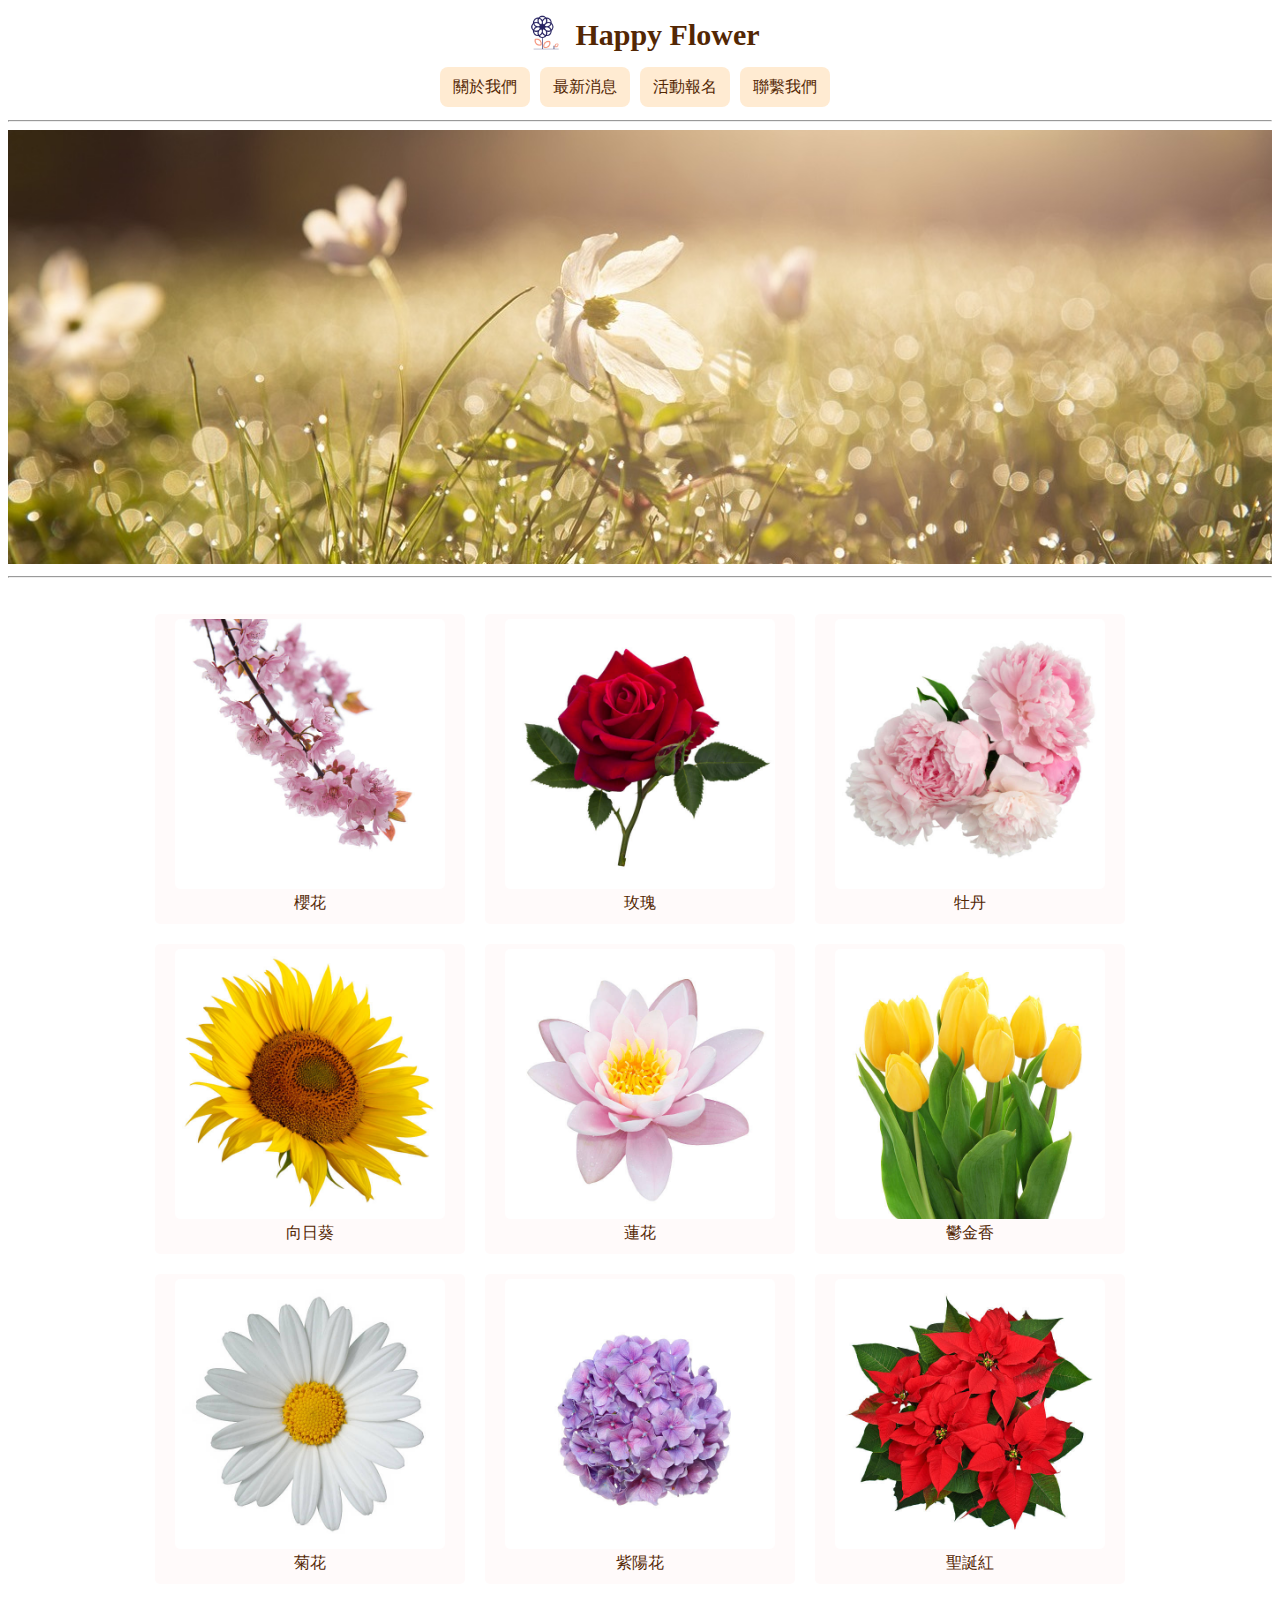
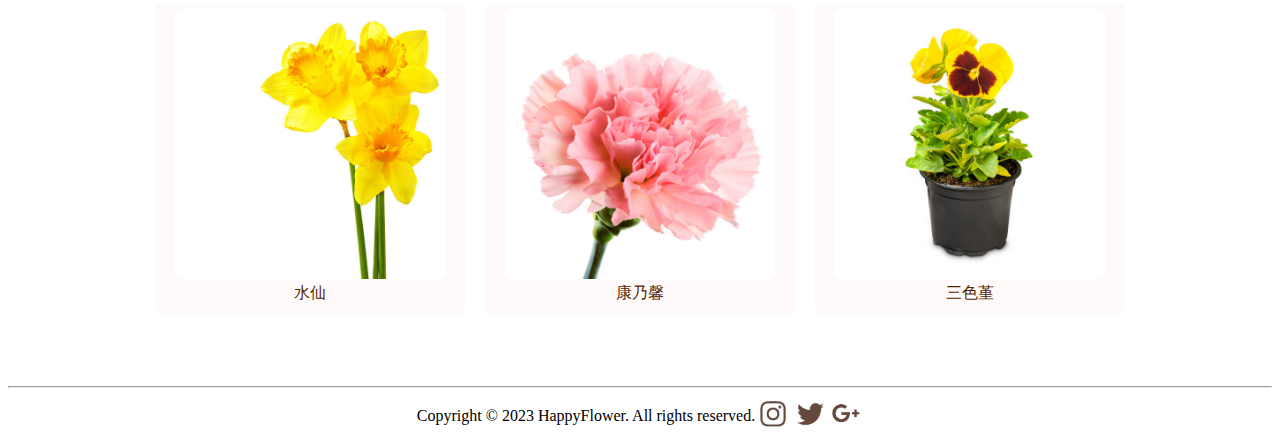
<file: index.html>
<!DOCTYPE html>
<html lang="en">

<head>
    <meta charset="UTF-8">
    <meta name="viewport" content="width=device-width, initial-scale=1.0">
    <title>花語百科</title>
    <link rel="stylesheet" type="text/css" href="layout.css" />
</head>

<body>
    <div class="top_row">
        <div class="hdlogo">
            <a href="#"><img class="logo_pic" src="pictures/logo.png"></a>
            <a href="#"><div class="logo">Happy Flower</div></a>
        </div>
        <div class="hdmenu">
            <a href="#">
                <div class="menu_item" onmouseover="change(this);" onmouseout="recover(this);">關於我們</div>
            </a>
            <a href="#">
                <div class="menu_item" onmouseover="change(this);" onmouseout="recover(this);">最新消息</div>
            </a>
            <a href="#">
                <div class="menu_item" onmouseover="change(this);" onmouseout="recover(this);">活動報名</div>
            </a>
            <a href="#">
                <div class="menu_item" onmouseover="change(this);" onmouseout="recover(this);">聯繫我們</div>
            </a>
        </div>
        <script>
            function change(elem){
                elem.className="mouseover_menu_item";
            }
            function recover(elem){
                elem.className="menu_item";
            }
        </script>
    </div>
    <hr />
    <div>
        <img class="background_pic" src="pictures/background.jpg" />
    </div>
    <hr />
    <br />
    <div class="flowers">
        <a href="#"><div class="flower_des" onmouseover="shadow(this);" onmouseout="noshadow(this);">
            <img class="flower_pic" src="pictures/sakura.jpg" /><br />
            <span>櫻花</span>
        </div></a>
        <a href="#"><div class="flower_des" onmouseover="shadow(this);" onmouseout="noshadow(this);">
            <img class="flower_pic" src="pictures/rose.jpg" /><br />
            <span>玫瑰</span>
        </div></a>
        <a href="#"><div class="flower_des" onmouseover="shadow(this);" onmouseout="noshadow(this);">
            <img class="flower_pic" src="pictures/peony.jpg" /><br />
            <span>牡丹</span>
        </div></a>
        <a href="#"><div class="flower_des" onmouseover="shadow(this);" onmouseout="noshadow(this);">
            <img class="flower_pic" src="pictures/sunflower.jpg" /><br />
            <span>向日葵</span>
        </div></a>
        <a href="#"><div class="flower_des" onmouseover="shadow(this);" onmouseout="noshadow(this);">
            <img class="flower_pic" src="pictures/lotus.jpg" /><br />
            <span>蓮花</span>
        </div></a>
        <a href="#"><div class="flower_des" onmouseover="shadow(this);" onmouseout="noshadow(this);">
            <img class="flower_pic" src="pictures/tulip.jpg" /><br />
            <span>鬱金香</span>
        </div></a>
        <a href="#"><div class="flower_des" onmouseover="shadow(this);" onmouseout="noshadow(this);">
            <img class="flower_pic" src="pictures/chrysanthemum.jpg" /><br />
            <span>菊花</span>
        </div></a>
        <a href="#"><div class="flower_des" onmouseover="shadow(this);" onmouseout="noshadow(this);">
            <img class="flower_pic" src="pictures/hydrangeas.jpg" /><br />
            <span>紫陽花</span>
        </div></a>
        <a href="#"><div class="flower_des" onmouseover="shadow(this);" onmouseout="noshadow(this);">
            <img class="flower_pic" src="pictures/poinsettia.jpg" /><br />
            <span>聖誕紅</span>
        </div></a>
        <a href="#"><div class="flower_des" onmouseover="shadow(this);" onmouseout="noshadow(this);">
            <img class="flower_pic" src="pictures/narcissus.jpg" /><br />
            <span>水仙</span>
        </div></a>
        <a href="#"><div class="flower_des" onmouseover="shadow(this);" onmouseout="noshadow(this);">
            <img class="flower_pic" src="pictures/carnation.jpg" /><br />
            <span>康乃馨</span>
        </div></a>
        <a href="#"><div class="flower_des" onmouseover="shadow(this);" onmouseout="noshadow(this);">
            <img class="flower_pic" src="pictures/pansy.jpg" /><br />
            <span>三色堇</span>
        </div></a>
    </div>
    <script>
        function shadow(elem){
            elem.style.boxShadow="5px 5px 10px 2px rgb(230, 224, 224)";
        }
        function noshadow(elem){
            elem.style.boxShadow="none";
        }
    </script>
    <br/><br/><br/>
    <hr/>
    <footer>
        <div class="footer">
            <div class="footer_text">Copyright © 2023 HappyFlower. All rights reserved.</div>
            <div class="footer_menu">
                <a href="#"><img class="footer_item" src="pictures/ig_icon.jpg"></a>
                <a href="#"><img class="footer_item" src="pictures/twitter_icon.jpg"></a>
                <a href="#"><img class="footer_item" src="pictures/mail_icon.jpg"></a>
            </div>
        </div>
    </footer>

</body>

</html>
</file>
<file: layout.css>
a {
    text-decoration: none;
    color: rgb(83, 39, 4);
}
.top_row {
    display: flex;
    align-items: center;
}
.hdlogo {
    flex: none;
    display: flex;
    align-items: center;
}
.logo_pic {
    flex: none;
    width: 50px;
    height: 50px;
}
.logo {
    flex: none;
    font-size: 30px;
    font-weight: bold;
    margin-left: 5px;
    text-align: center;
    color: rgb(83, 39, 4);
}
.hdmenu {
    flex: auto;
    display: flex;
    height: 50px;
    justify-content: flex-end;
    align-items: center;
}
.menu_item {
    flex: none;
    width: 90px;
    height: 40px;
    margin-right: 10px;
    line-height: 40px;
    text-align: center;
    border-radius: 8px;
    background-color: rgb(255, 235, 210);
}
.mouseover_menu_item {
    flex: none;
    width: 90px;
    height: 40px;
    margin-right: 10px;
    line-height: 40px;
    text-align: center;
    border-radius: 8px;
    background-color: rgb(255, 215, 166);

}
.background_pic {
    width: 100%;
}
.flowers {
    display: flex;
    flex-wrap: wrap;
    justify-content: center;
}
.flower_des {
    flex: none;
    text-align: center;
    width: 300px;
    height: 300px;
    padding: 5px;
    margin: 10px;
    border-radius: 5px;
    background-color: rgb(255, 250, 250);
}
.flower_pic {
    width: 270px;
    height: 270px;
    border-radius: 5px;
}
.footer {
    display: flex;
    align-items: center;
}
.footer_text {
    flex: none;
    margin-left: 100px;
}
.footer_menu {
    flex: auto;
    display: flex;
    justify-content: end;
    margin-right: 100px;
}
.footer_item {
    flex: none;
    width: 30px;
    height: 30px;
    margin: 3px;
}

@media (max-width:1280px){
    .top_row {
        display: block;
    }
    .hdlogo {
        justify-content: center;
    }
    .hdmenu {
        flex: none;
        justify-content: center;
    }
    .footer {
        justify-content: center;
    }
    .footer_menu {
        flex: none;
    }
}
@media (max-width:500px){
    .hdmenu {
        flex-wrap: wrap;
        height: auto;
    }
    .menu_item {
        width: 260px;
        margin: 5px;
    }
    .mouseover_menu_item {
        width: 260px;
        margin: 5px;
    }
    .footer {
        display: block;
        text-align: center;
    }
    .footer_text {
        margin-left: unset;
        margin: 20px;
    }
    .footer_menu {
        margin-right: unset;
        justify-content: center;
        margin: 20px;
    }
}
</file>
